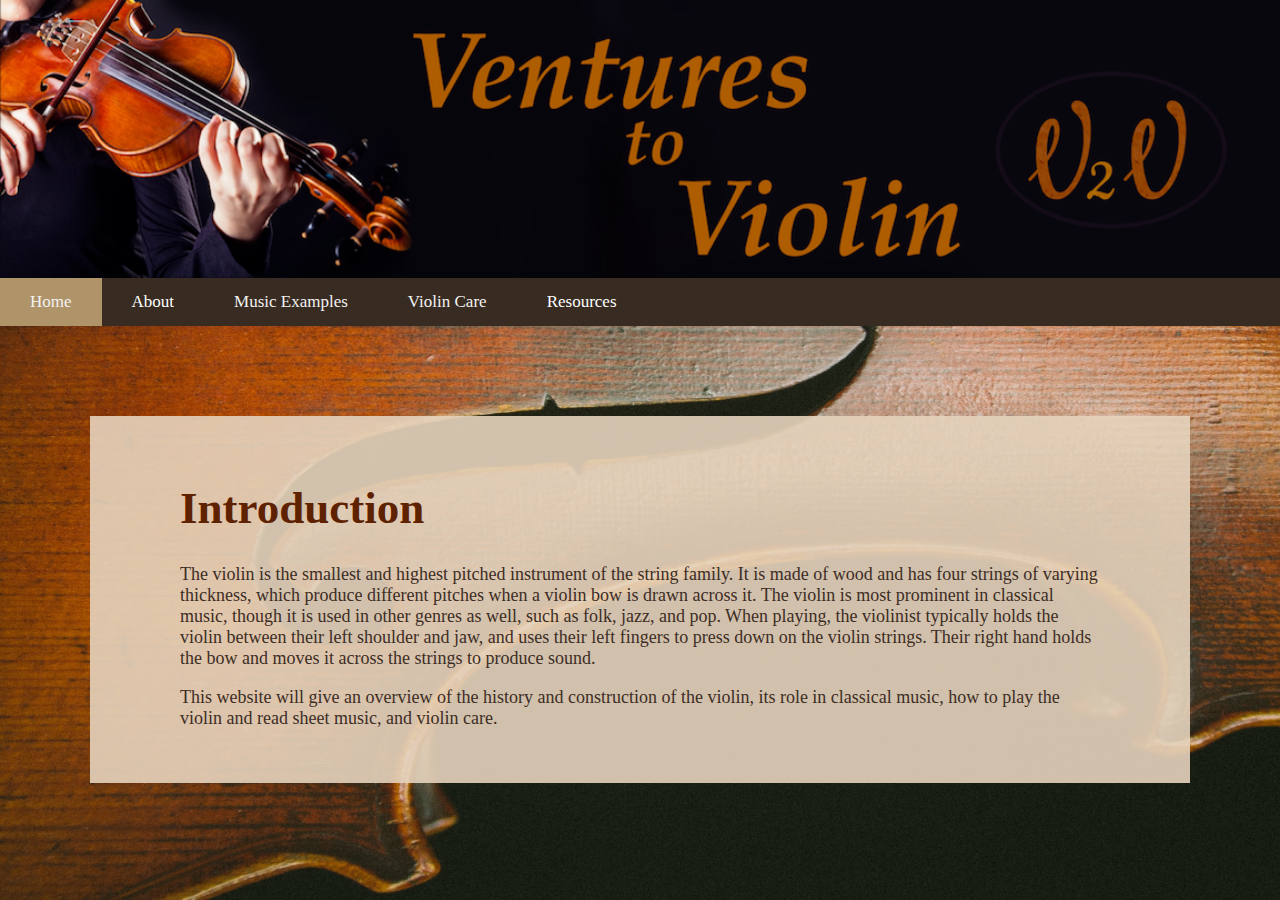
<file: index.html>
<!DOCTYPE html>
<html lang="en">

<head>
    <meta charset="utf-8" />
    <link rel="stylesheet" href="assets/css/no-nav.css">
    <script src="assets/scripts.js"></script>
    <title> Ventures to Violin </title>
</head>


<body>
    <div class="wrapper">

        <header>
            <img src="assets/media/banner.png" alt = "banner">
        </header>


        <div class="topnav" id="myTopnav">
            <a href="index.html" class="active">Home</a>

            <div class="dropdown">
                <button class="dropbtn">About
                    <i class="fa fa-caret-down"></i>
                </button>
                <div class="dropdown-content">
                    <a href="about/history.html">History</a>
                    <a href="about/construction.html">Construction</a>
                    <a href="about/sound.html">Physics and Sound</a>
                </div>
            </div>

            <a href="music-examples.html">Music Examples</a>

            <a href="violin-care.html">Violin Care</a>

            <div class="dropdown">
                <button class="dropbtn">Resources
                    <i class="fa fa-caret-down"></i>
                </button>
                <div class="dropdown-content">
                    <a href="resources/citations.html">Citations</a>
                    <a href="resources/creator.html">Creator</a>
                    <a href="resources/notes.html">Project Notes</a>
                </div>
            </div>


            <a href="javascript:void(0);" style="font-size:15px;" class="icon" onclick="myFunction()">&#9776;</a>
        </div>

        <main>

            <h1> Introduction </h1>

            <p class="overview">
                The violin is the smallest and highest pitched instrument of the string
                family. It is made of wood and has four strings of varying thickness, which
                produce different pitches when a violin bow is drawn across it. The violin is
                most prominent in classical music, though it is used in other genres as well,
                such as folk, jazz, and pop. When playing, the violinist typically holds the
                violin between their left shoulder and jaw, and uses their left fingers to
                press down on the violin strings. Their right hand holds the bow and moves it
                across the strings to produce sound.

            </p>


            <p class="overview">

                This website will give an overview of the history and construction of the
                violin, its role in classical music, how to play the violin and read sheet
                music, and violin care.


            </p>
        </main>
    </div>
</body>

</html>
</file>
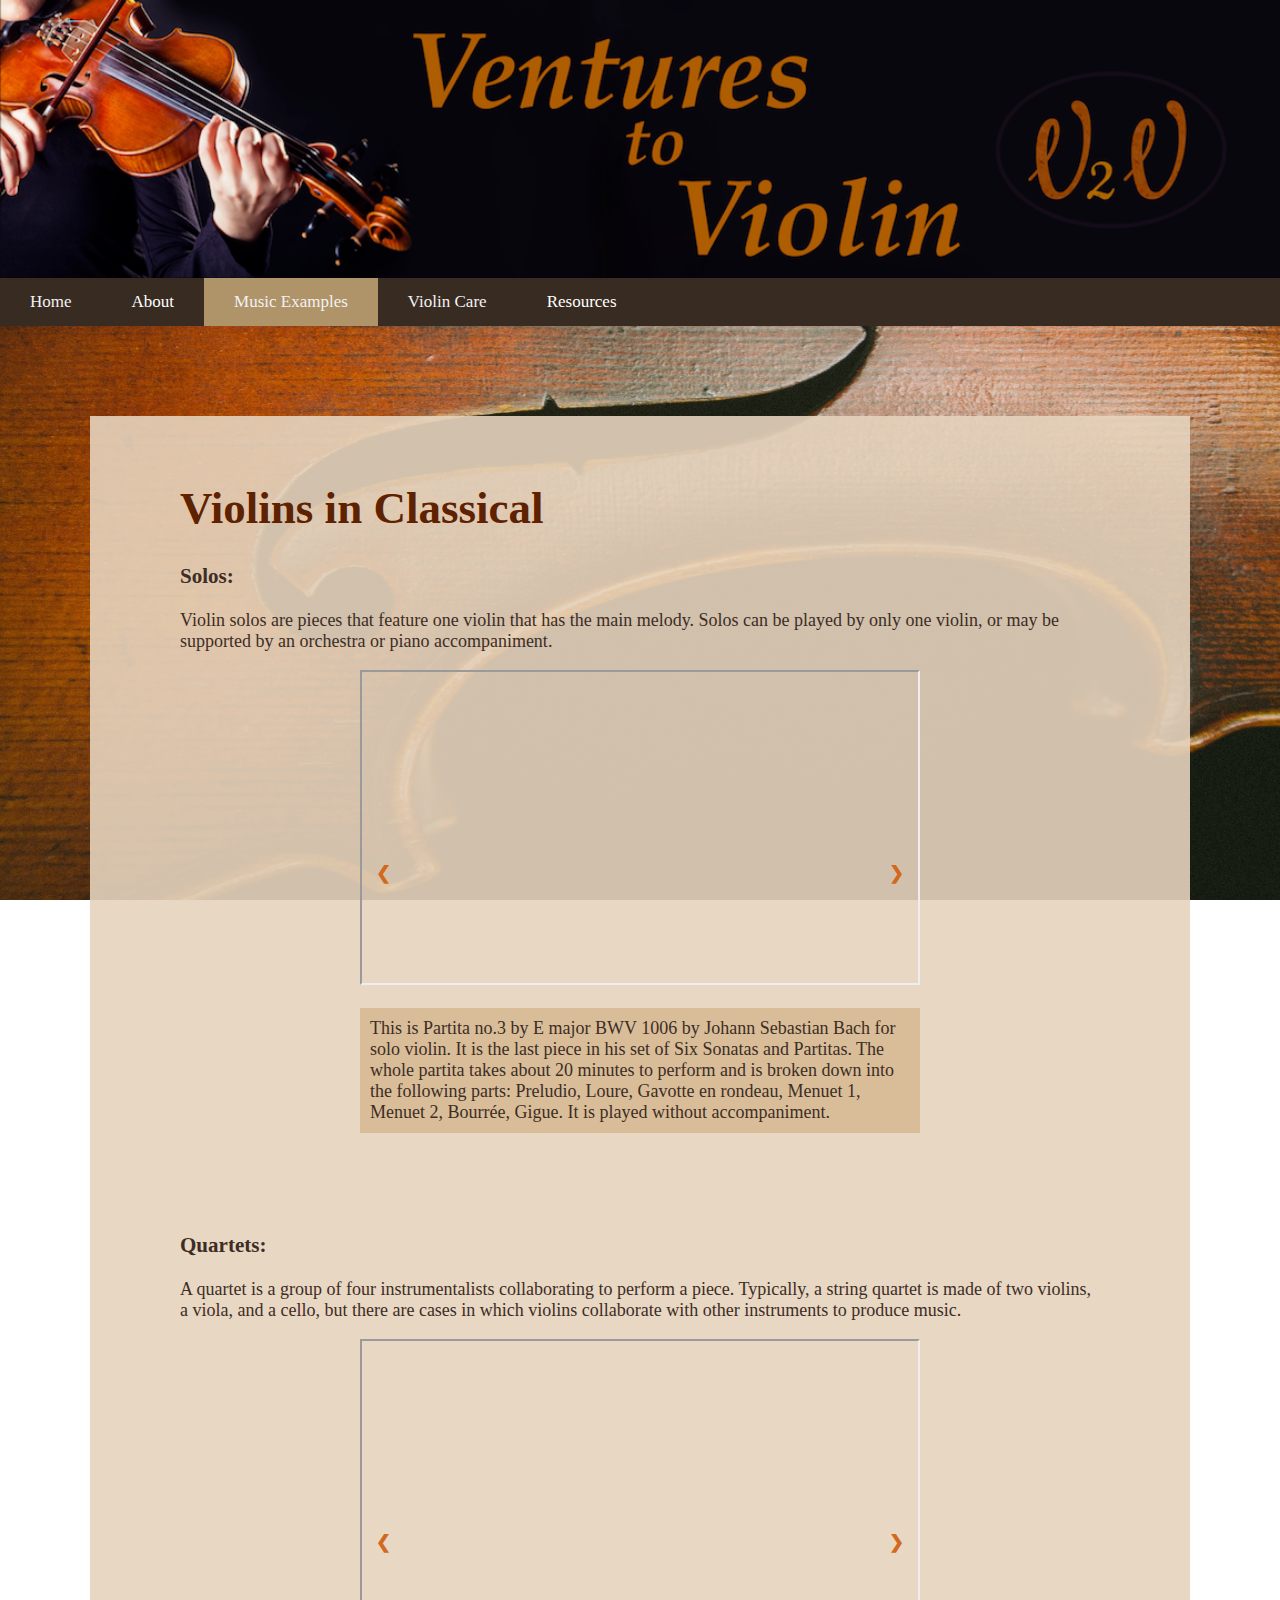
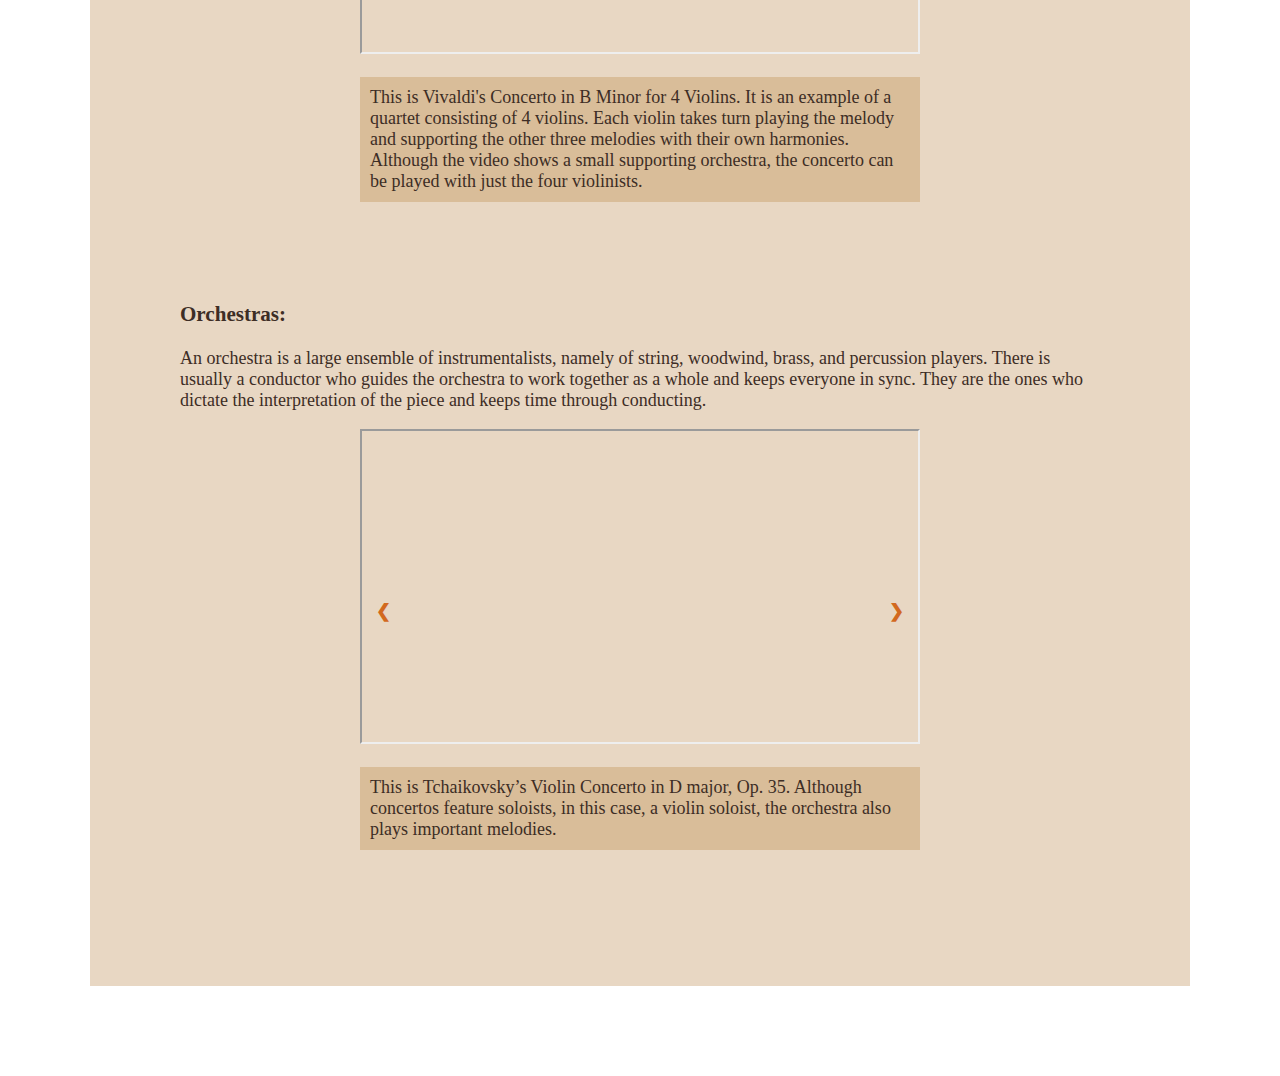
<file: music-examples.html>
<!DOCTYPE html>
<html>

<head>
    <meta name="viewport" content="width=device-width, initial-scale=1">
    <link rel="stylesheet" href="assets/css/no-nav.css">
    <script src="assets/scripts.js"></script>
    <title> Violins in Classical </title>

</head>

<body>

    <div class="wrapper">

        <header>
            <img src="assets/media/banner.png" alt = "banner">
        </header>


        <div class="topnav" id="myTopnav">
            <a href="index.html">Home</a>

            <div class="dropdown">
                <button class="dropbtn">About
                    <i class="fa fa-caret-down"></i>
                </button>
                <div class="dropdown-content">
                    <a href="about/history.html">History</a>
                    <a href="about/construction.html">Construction</a>
                    <a href="about/sound.html">Physics and Sound</a>
                </div>
            </div>

            <a href="music-examples.html" class="active">Music Examples</a>

            <a href="violin-care.html">Violin Care</a>

            <div class="dropdown">
                <button class="dropbtn">Resources
                    <i class="fa fa-caret-down"></i>
                </button>
                <div class="dropdown-content">
                    <a href="resources/citations.html">Citations</a>
                    <a href="resources/creator.html">Creator</a>
                    <a href="resources/notes.html">Project Notes</a>
                </div>
            </div>


            <a href="javascript:void(0);" style="font-size:15px;" class="icon" onclick="myFunction()">&#9776;</a>
        </div>
        <main>
            <h1>Violins in Classical</h1>
           
            <div>
                <h3>Solos:</h3>
                <p>Violin solos are pieces that feature one violin that has the main melody. Solos can be played by only one violin, or may be supported by an orchestra or piano accompaniment. </p>
                <div class="slideshow-container">
                    <div class="mySlides1">
                        
                        <iframe width="560" height="315" src="https://www.youtube.com/embed/kKQ_GyelRsc?start=72" allow="accelerometer; autoplay; encrypted-media; gyroscope; picture-in-picture" allowfullscreen class = "vid"></iframe>
                        
                        <p class="description"> This is Partita no.3 by E major BWV 1006 by Johann Sebastian
                            Bach for solo violin. It is the last piece in his set of Six Sonatas and Partitas. The
                            whole partita takes about 20 minutes to perform and is broken down into the following
                            parts: Preludio, Loure, Gavotte en rondeau, Menuet 1, Menuet 2, Bourrée, Gigue. It is
                            played without accompaniment. </p>
                    </div>

                    <div class="mySlides1">
                        <iframe width="560" height="315" src="https://www.youtube.com/embed/7axMQQJyHco" allow="accelerometer; autoplay; encrypted-media; gyroscope; picture-in-picture" allowfullscreen class = "vid"></iframe>
                        <p class="description"> This is Caprice No. 24, the final caprice of Niccolò
                            Paganini's 24 Caprices. It is a widely known piece for solo violin, as it is very
                            technically challenging. It takes about 5 minutes to perform. It is played without accompaniment. </p>
                    </div>

                    <div class="mySlides1">
                        <iframe width="560" height="315" src="https://www.youtube.com/embed/GTns1NK4OVY"  allow="accelerometer; autoplay; encrypted-media; gyroscope; picture-in-picture" allowfullscreen class = "vid"></iframe>
                        <p class="description"> This is Introduction to Rondo and Capriccioso by Camille
                            Saint-Saëns. It was written for Pablo de Sarasate, a virtuoso violinist friend of
                            Saint-Saëns. The performance time is about 9 minutes, and the soloist can be accompanied
                            by a pianist or an orchestra.
                        </p>
                    </div>

                    <div class="mySlides1">
                        <iframe width="560" height="315" src="https://www.youtube.com/embed/7QtGOWemQhY" allow="accelerometer; autoplay; encrypted-media; gyroscope; picture-in-picture" allowfullscreen class = "vid"></iframe>
                        <p class="description"> This is Meditation from Thais, an interlude from Jules
                            Massenet's opera, Thais. It is a slow and expressive melodic piece that marks a turning
                            point in the opera. This is an extremely popular solo piece, and is typically part of
                            a violinist’s standard repertoire. Since this piece is so lyrical and expressive, it
                            can be interpreted in various ways, so the performance time varies greatly, from a
                            little less than 5 minutes to over 6 minutes. The soloist can be accompanied by a
                            pianist or an orchestra.
                        </p>
                    </div>

                    <a class="prev" onclick="plusSlides(-1, 0)">&#10094;</a>
                    <a class="next" onclick="plusSlides(1, 0)">&#10095;</a>
                </div>
            </div>

            <div>
                <h3>Quartets:</h3>
                <p>A quartet is a group of four instrumentalists collaborating to perform a piece. Typically, a string quartet is made of two violins, a viola, and a cello, but there are cases in which violins collaborate with other instruments to produce music.</p>
                <div class="slideshow-container">
                    <div class="mySlides2">
                        <iframe width="560" height="315" src="https://www.youtube.com/embed/eobdcy_P1Yw"  allow="accelerometer; autoplay; encrypted-media; gyroscope; picture-in-picture" allowfullscreen class = "vid"></iframe>
                        <p class="description"> This is Vivaldi's Concerto in B Minor for 4 Violins. It is an example of a quartet consisting of 4 violins. Each violin takes turn playing the melody and supporting the other three melodies with their own harmonies. Although the video shows a small supporting orchestra, the concerto can be played with just the four violinists.  </p>
                    </div>

                    <div class="mySlides2">
                        <iframe width="560" height="315" src="https://www.youtube.com/embed/HrqgMrwG4i0" allow="accelerometer; autoplay; encrypted-media; gyroscope; picture-in-picture" allowfullscreen class = "vid"></iframe>
                        <p class="description"> This is Dvorak's String Quartet in F major, Op. 96', which is also commonly known as the American' quartet. This quartet is made of two violins, a viola, and a cello. Like the previous quartet, each of the four instrumentalists take turns playing the melody and supporting other melodies. In this case, the violin 1 tends to have much of the melody and the viola often plays the prominent theme, while the violin 2 and cello have more of a support role. </p>

                    </div>

                    <div class="mySlides2">
                        <iframe width="560" height="315" src="https://www.youtube.com/embed/es_3F3TLJS0"  allow="accelerometer; autoplay; encrypted-media; gyroscope; picture-in-picture" allowfullscreen class = "vid"></iframe>
                        <p class="description"> This is Pachebel’s Canon in D. This quartet can be comprised of three violins and a cello, or two violins, a viola, and a cello. The violin 1 starts the melody, and the violin 2 and violin 3/viola come in at different times with the same melody. In this piece, the cello never has the melody, it is a support part that repeats the same eight notes through the entire piece. </p>
                    </div>

                

                    <a class="prev" onclick="plusSlides(-1, 1)">&#10094;</a>
                    <a class="next" onclick="plusSlides(1, 1)">&#10095;</a>
                </div>
            </div>

            <div>
                <h3>Orchestras:</h3>
                <p>An orchestra is a large ensemble of instrumentalists, namely of string, woodwind, brass, and percussion players. There is usually a conductor who guides the orchestra to work together as a whole and keeps everyone in sync. They are the ones who dictate the interpretation of the piece and keeps time through conducting.</p>
                <div class="slideshow-container">
                    <div class="mySlides3">
                        <iframe width="560" height="315" src="https://www.youtube.com/embed/ovFPKu00cCc"  allow="accelerometer; autoplay; encrypted-media; gyroscope; picture-in-picture" allowfullscreen class = "vid"></iframe>
                        <p class="description">This is Tchaikovsky’s Violin Concerto in D major, Op. 35. Although concertos feature soloists, in this case, a violin soloist, the orchestra also plays important melodies. </p>
                    </div>

    

                    <div class="mySlides3">
                        <iframe width="560" height="315" src="https://www.youtube.com/embed/kJ6AaBArhRw"  allow="accelerometer; autoplay; encrypted-media; gyroscope; picture-in-picture" allowfullscreen class = "vid"></iframe>
                        <p class="description"> This is Grieg’s Holberg Suite, Op. 40, was originally written for piano, but was rewritten for a string orchestra. In this case, there is no soloist; all the instrumentalists in the orchestra contribute their own melodies and support.  </p>
                    </div>

                    <a class="prev" onclick="plusSlides(-1, 2)">&#10094;</a>
                    <a class="next" onclick="plusSlides(1, 2)">&#10095;</a>
                </div>
            </div>


           

        </main>

        <script>
            var slideIndex = [1, 1, 1];
            var slideId = ["mySlides1", "mySlides2", "mySlides3"]
            showSlides(1, 0);
            showSlides(1, 1);
            showSlides(1, 2);

            function plusSlides(n, no) {
                showSlides(slideIndex[no] += n, no);
            }

            function showSlides(n, no) {
                var i;
                var x = document.getElementsByClassName(slideId[no]);
                if (n > x.length) {
                    slideIndex[no] = 1
                }
                if (n < 1) {
                    slideIndex[no] = x.length
                }
                for (i = 0; i < x.length; i++) {
                    x[i].style.display = "none";
                }
                x[slideIndex[no] - 1].style.display = "block";
            }

        </script>
    </div>
</body>

</html>
</file>
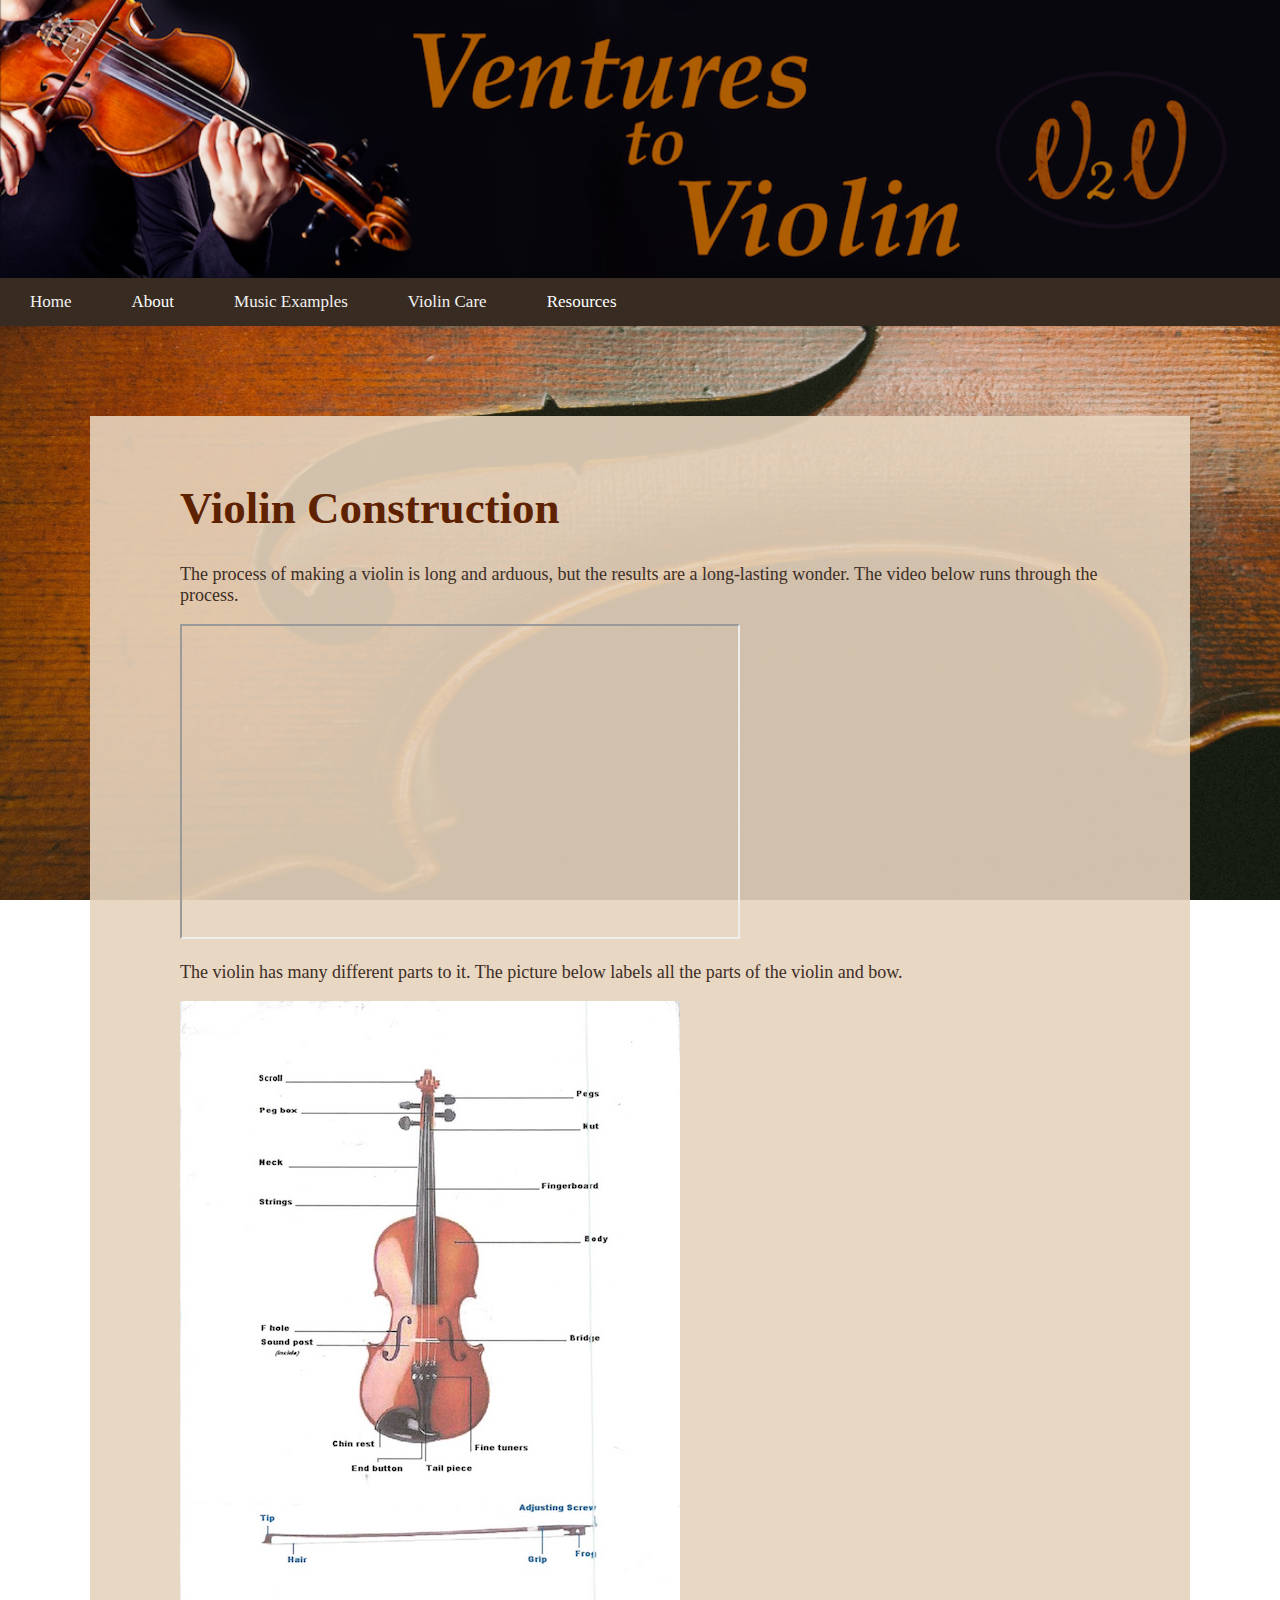
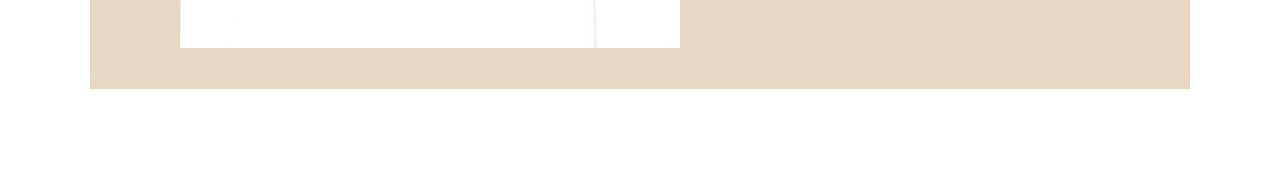
<file: about/construction.html>
<!DOCTYPE html>
<html lang="en">

<head>
    <meta charset="utf-8" />
    <link rel="stylesheet" href="../assets/css/no-nav.css">
    <script src="../assets/scripts.js"></script>
    <title> Violin Construction </title>
</head>


<body>
    <div class="wrapper">

        <header>
            <img src="../assets/media/banner.png" alt="banner">
        </header>


        <div class="topnav" id="myTopnav">
            <a href="../index.html">Home</a>

            <div class="dropdown">
                <button class="dropbtn">About
                    <i class="fa fa-caret-down"></i>
                </button>
                <div class="dropdown-content">
                    <a href="history.html">History</a>
                    <a href="construction.html" class="active">Construction</a>
                    <a href="sound.html">Physics and Sound</a>
                </div>
            </div>

            <a href="../music-examples.html">Music Examples</a>

            <a href="../violin-care.html">Violin Care</a>

            <div class="dropdown">
                <button class="dropbtn">Resources
                    <i class="fa fa-caret-down"></i>
                </button>
                <div class="dropdown-content">
                    <a href="../resources/citations.html">Citations</a>
                    <a href="../resources/creator.html">Creator</a>
                    <a href="../resources/notes.html">Project Notes</a>
                </div>
            </div>


            <a href="javascript:void(0);" style="font-size:15px;" class="icon" onclick="myFunction()">&#9776;</a>
        </div>

        <main>

            <h1> Violin Construction </h1>

            <p class="overview">
                The process of making a violin is long and arduous, but the results are a long-lasting wonder. The video below runs through the process.
            </p>

            <iframe width="560" height="315" src="https://www.youtube.com/embed/L8GuxN5_59c" allow="accelerometer; autoplay; encrypted-media; gyroscope; picture-in-picture" allowfullscreen></iframe>



            <p class="overview">
                The violin has many different parts to it. The picture below labels all the parts of the violin and bow.
            </p>
            
            <img src="../assets/media/parts.jpg" alt="parts">
            
        </main>
    </div>
</body>

</html>
</file>
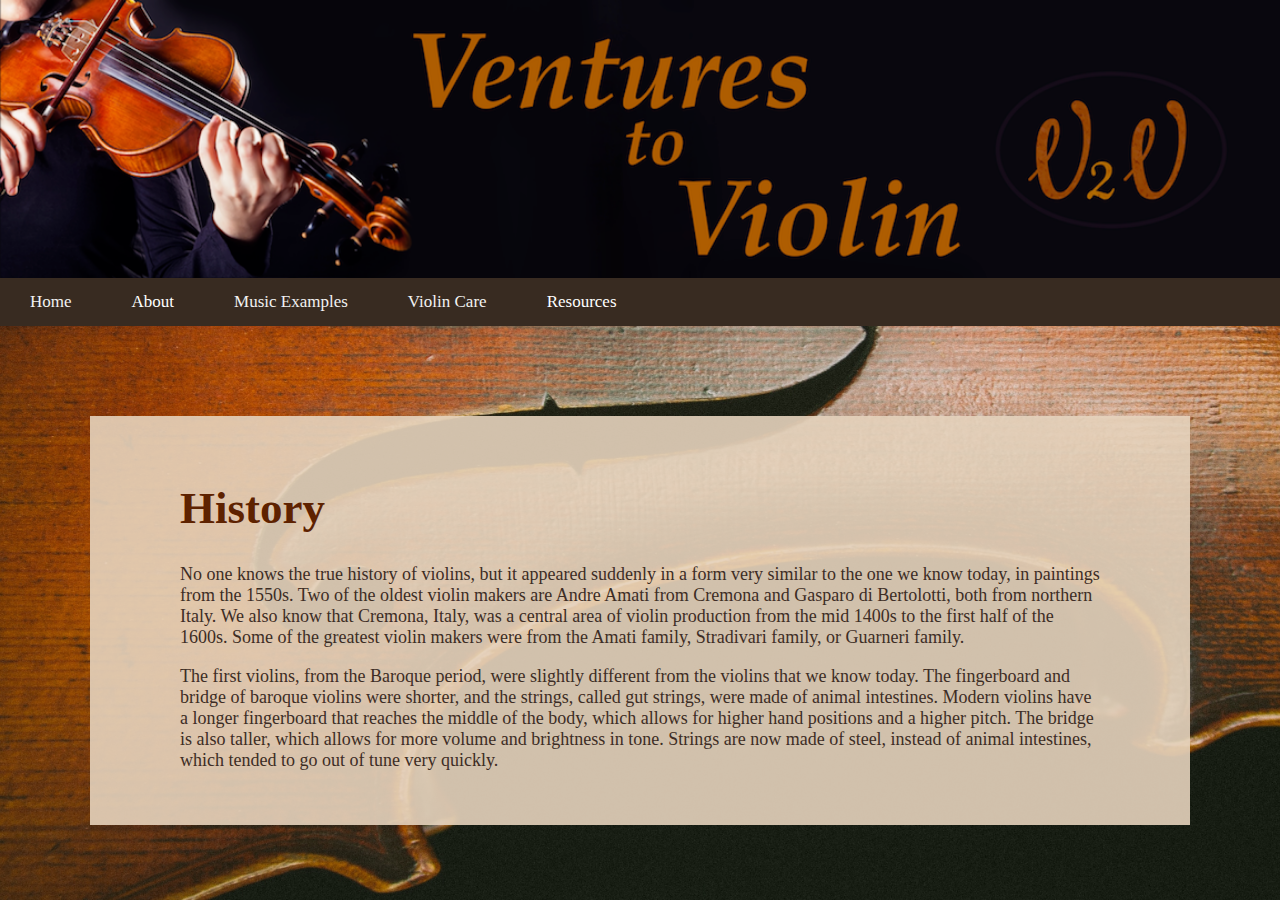
<file: about/history.html>
<!DOCTYPE html>
<html lang="en">

<head>
    <meta charset="utf-8" />
    <link rel="stylesheet" href="../assets/css/no-nav.css">
    <script src="../assets/scripts.js"></script>
    <title> History </title>
</head>


<body>
    <div class="wrapper">

        <header>
            <img src="../assets/media/banner.png" alt = "banner">
        </header>


        <div class="topnav" id="myTopnav">
            <a href="../index.html">Home</a>

            <div class="dropdown">
                <button class="dropbtn">About
                    <i class="fa fa-caret-down"></i>
                </button>
                <div class="dropdown-content">
                    <a href="history.html" class="active">History</a>
                    <a href="construction.html">Construction</a>
                    <a href="sound.html">Physics and Sound</a>
                </div>
            </div>

            <a href="../music-examples.html">Music Examples</a>

            <a href="../violin-care.html">Violin Care</a>

            <div class="dropdown">
                <button class="dropbtn">Resources
                    <i class="fa fa-caret-down"></i>
                </button>
                <div class="dropdown-content">
                    <a href="../resources/citations.html">Citations</a>
                    <a href="../resources/creator.html">Creator</a>
                    <a href="../resources/notes.html">Project Notes</a>
                </div>
            </div>


            <a href="javascript:void(0);" style="font-size:15px;" class="icon" onclick="myFunction()">&#9776;</a>
        </div>

        <main>

            <h1> History </h1>

            <p class="overview">
                No one knows the true history of violins, but it appeared suddenly in a form very similar to the one we know today, in paintings from the 1550s. Two of the oldest violin makers are Andre Amati from Cremona and Gasparo di Bertolotti, both from northern Italy. We also know that Cremona, Italy, was a central area of violin production from the mid 1400s to the first half of the 1600s. Some of the greatest violin makers were from the Amati family, Stradivari family, or Guarneri family.

            </p>


            <p class="overview">

                The first violins, from the Baroque period, were slightly different from the violins that we know today. The fingerboard and bridge of baroque violins were shorter, and the strings, called gut strings, were made of animal intestines. Modern violins have a longer fingerboard that reaches the middle of the body, which allows for higher hand positions and a higher pitch. The bridge is also taller, which allows for more volume and brightness in tone. Strings are now made of steel, instead of animal intestines, which tended to go out of tune very quickly.


            </p>
        </main>
    </div>
</body>

</html>
</file>
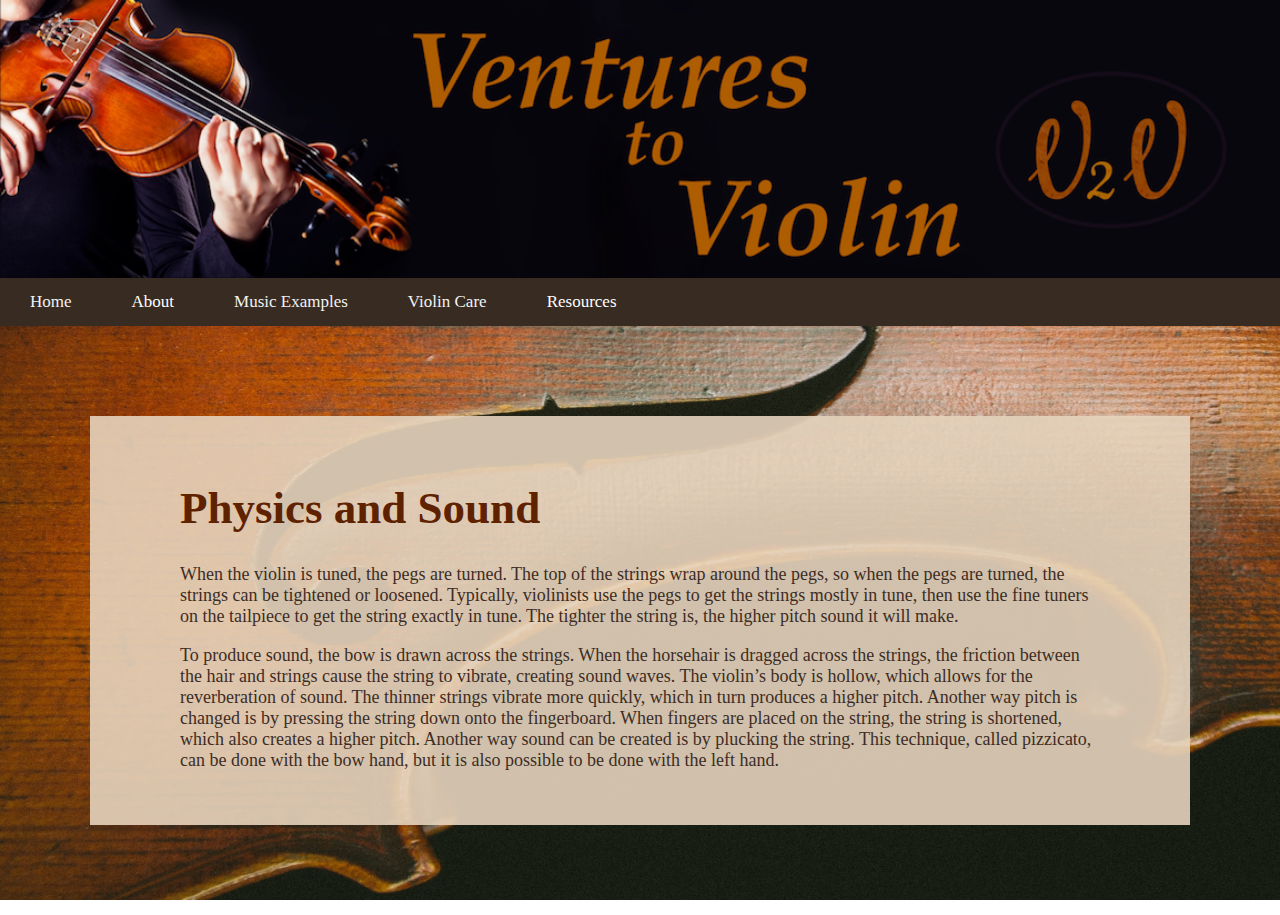
<file: about/sound.html>
<!DOCTYPE html>
<html lang="en">

<head>
    <meta charset="utf-8" />
    <link rel="stylesheet" href="../assets/css/no-nav.css">
    <script src="../assets/scripts.js"></script>
    <title> Physics and Sound </title>
</head>


<body>
    <div class="wrapper">

        <header>
            <img src="../assets/media/banner.png" alt="banner">
        </header>


        <div class="topnav" id="myTopnav">
            <a href="../index.html">Home</a>

            <div class="dropdown">
                <button class="dropbtn">About
                    <i class="fa fa-caret-down"></i>
                </button>
                <div class="dropdown-content">
                    <a href="history.html">History</a>
                    <a href="construction.html">Construction</a>
                    <a href="sound.html" class="active">Physics and Sound</a>
                </div>
            </div>

            <a href="../music-examples.html">Music Examples</a>

            <a href="../violin-care.html">Violin Care</a>

            <div class="dropdown">
                <button class="dropbtn">Resources
                    <i class="fa fa-caret-down"></i>
                </button>
                <div class="dropdown-content">
                    <a href="../resources/citations.html">Citations</a>
                    <a href="../resources/creator.html">Creator</a>
                    <a href="../resources/notes.html">Project Notes</a>
                </div>
            </div>


            <a href="javascript:void(0);" style="font-size:15px;" class="icon" onclick="myFunction()">&#9776;</a>
        </div>

        <main>

            <h1> Physics and Sound </h1>

            <p class="overview">
                When the violin is tuned, the pegs are turned. The top of the strings wrap around the pegs, so when the pegs are turned, the strings can be tightened or loosened. Typically, violinists use the pegs to get the strings mostly in tune, then use the fine tuners on the tailpiece to get the string exactly in tune. The tighter the string is, the higher pitch sound it will make.

            </p>


            <p class="overview">
                To produce sound, the bow is drawn across the strings. When the horsehair is dragged across the strings, the friction between the hair and strings cause the string to vibrate, creating sound waves. The violin’s body is hollow, which allows for the reverberation of sound. The thinner strings vibrate more quickly, which in turn produces a higher pitch. Another way pitch is changed is by pressing the string down onto the fingerboard. When fingers are placed on the string, the string is shortened, which also creates a higher pitch. Another way sound can be created is by plucking the string. This technique, called pizzicato, can be done with the bow hand, but it is also possible to be done with the left hand.


            </p>
        </main>
    </div>
</body>

</html>
</file>
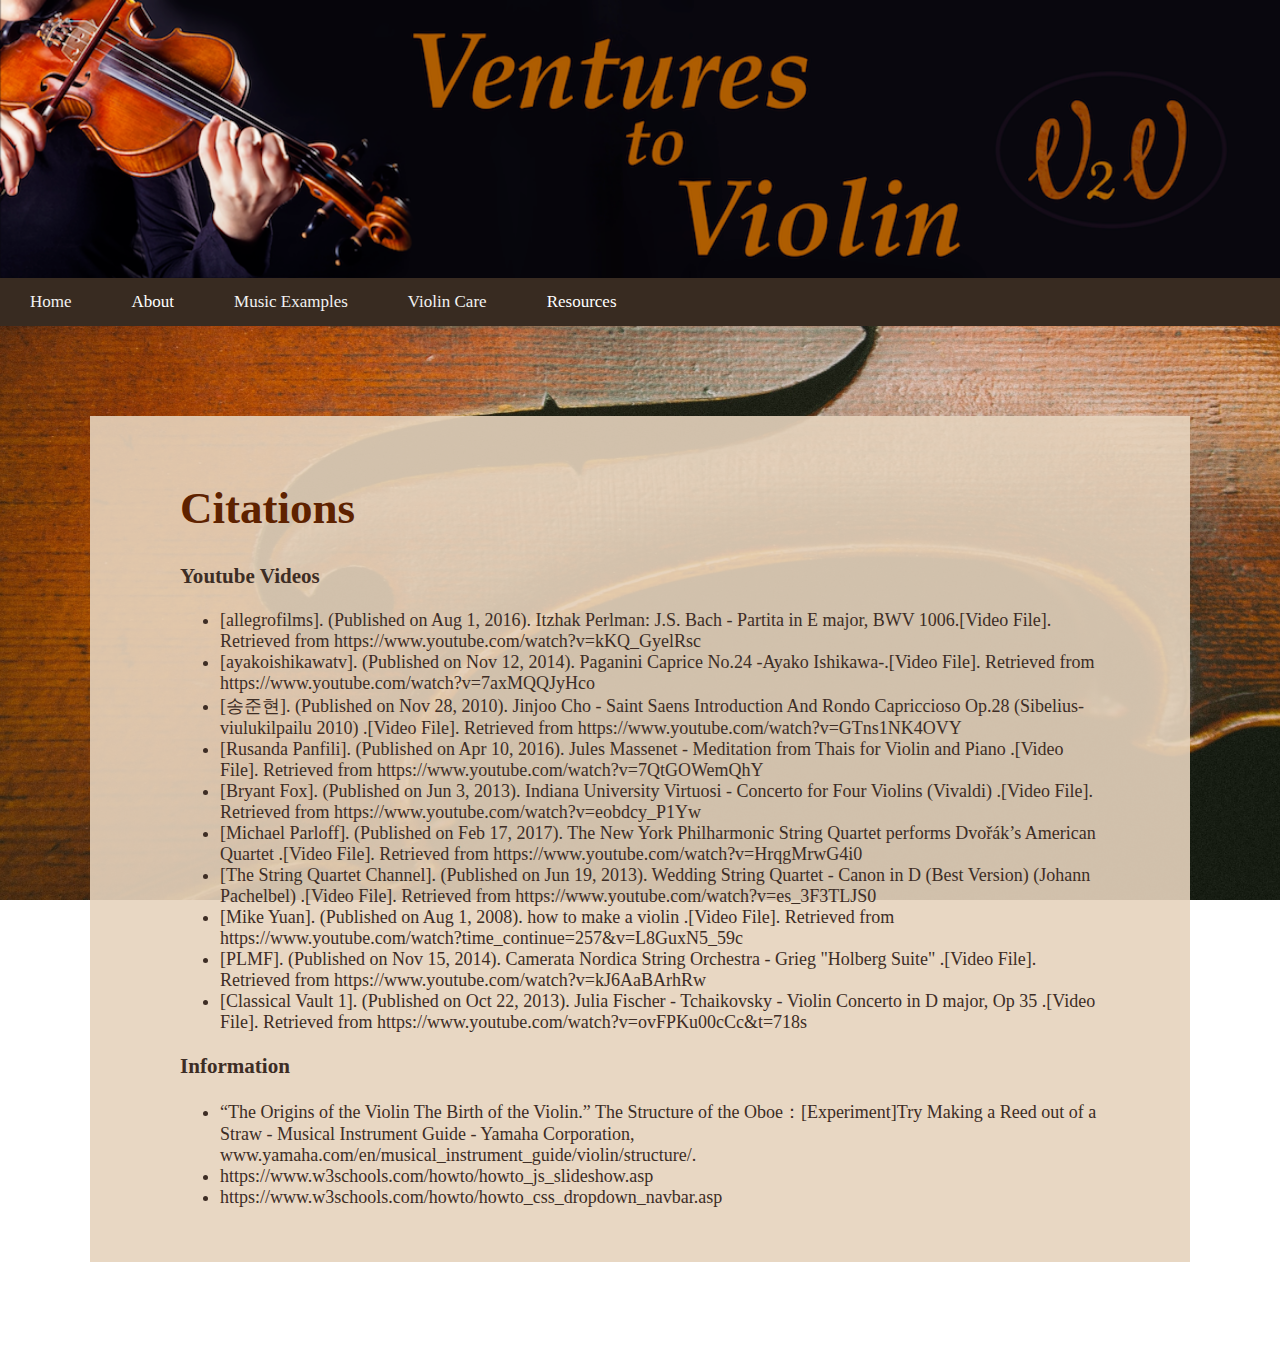
<file: resources/citations.html>
<!DOCTYPE html>
<html lang="en">

<head>
    <meta charset="utf-8" />
    <link rel="stylesheet" href="../assets/css/no-nav.css">
    <script src="../assets/scripts.js"></script>
    <title> Citations </title>
</head>


<body>
    <div class="wrapper">

        <header>
            <img src="../assets/media/banner.png" alt="banner">
        </header>


        <div class="topnav" id="myTopnav">
            <a href="../index.html">Home</a>

            <div class="dropdown">
                <button class="dropbtn">About
                    <i class="fa fa-caret-down"></i>
                </button>
                <div class="dropdown-content">
                    <a href="../about/history.html">History</a>
                    <a href="../about/construction.html">Construction</a>
                    <a href="../about/sound.html">Physics and Sound</a>
                </div>
            </div>

            <a href="../music-examples.html">Music Examples</a>

            <a href="../violin-care.html">Violin Care</a>

            <div class="dropdown">
                <button class="dropbtn">Resources
                    <i class="fa fa-caret-down"></i>
                </button>
                <div class="dropdown-content">
                    <a href="citations.html" class="active">Citations</a>
                    <a href="creator.html">Creator</a>
                    <a href="notes.html">Project Notes</a>
                </div>
            </div>


            <a href="javascript:void(0);" style="font-size:15px;" class="icon" onclick="myFunction()">&#9776;</a>
        </div>

        <main>

            <h1> Citations </h1>

            <h3> Youtube Videos</h3>
            <ul>
                <li>[allegrofilms]. (Published on Aug 1, 2016). Itzhak Perlman: J.S. Bach - Partita in E major, BWV 1006.[Video File]. Retrieved from https://www.youtube.com/watch?v=kKQ_GyelRsc
                </li>

                <li>[ayakoishikawatv]. (Published on Nov 12, 2014). Paganini Caprice No.24 -Ayako Ishikawa-.[Video File]. Retrieved from https://www.youtube.com/watch?v=7axMQQJyHco </li>

                <li>[송준현]. (Published on Nov 28, 2010). Jinjoo Cho - Saint Saens Introduction And Rondo Capriccioso Op.28 (Sibelius-viulukilpailu 2010)
                    .[Video File]. Retrieved from https://www.youtube.com/watch?v=GTns1NK4OVY
                </li>

                <li> [Rusanda Panfili]. (Published on Apr 10, 2016). Jules Massenet - Meditation from Thais for Violin and Piano
                    .[Video File]. Retrieved from https://www.youtube.com/watch?v=7QtGOWemQhY </li>

                <li>[Bryant Fox]. (Published on Jun 3, 2013). Indiana University Virtuosi - Concerto for Four Violins (Vivaldi)
                    .[Video File]. Retrieved from https://www.youtube.com/watch?v=eobdcy_P1Yw </li>

                <li>[Michael Parloff]. (Published on Feb 17, 2017). The New York Philharmonic String Quartet performs Dvořák’s American Quartet
                    .[Video File]. Retrieved from https://www.youtube.com/watch?v=HrqgMrwG4i0 </li>

                <li> [The String Quartet Channel]. (Published on Jun 19, 2013). Wedding String Quartet - Canon in D (Best Version) (Johann Pachelbel)
                    .[Video File]. Retrieved from https://www.youtube.com/watch?v=es_3F3TLJS0 </li>

                <li> [Mike Yuan]. (Published on Aug 1, 2008). how to make a violin
.[Video File]. Retrieved from https://www.youtube.com/watch?time_continue=257&v=L8GuxN5_59c</li>

                <li> [PLMF]. (Published on Nov 15, 2014). Camerata Nordica String Orchestra - Grieg "Holberg Suite"


.[Video File]. Retrieved from https://www.youtube.com/watch?v=kJ6AaBArhRw </li>

                <li>[Classical Vault 1]. (Published on Oct 22, 2013). Julia Fischer - Tchaikovsky - Violin Concerto in D major, Op 35


.[Video File]. Retrieved from https://www.youtube.com/watch?v=ovFPKu00cCc&t=718s </li>

            


            </ul>

            <h3>Information</h3>
            <ul>
                <li> “The Origins of the Violin The Birth of the Violin.” The Structure of the Oboe：[Experiment]Try Making a Reed out of a Straw - Musical Instrument Guide - Yamaha Corporation, www.yamaha.com/en/musical_instrument_guide/violin/structure/.</li>

                <li>https://www.w3schools.com/howto/howto_js_slideshow.asp </li>

                <li> https://www.w3schools.com/howto/howto_css_dropdown_navbar.asp</li>

               


            </ul>



        </main>
    </div>
</body>

</html>
</file>
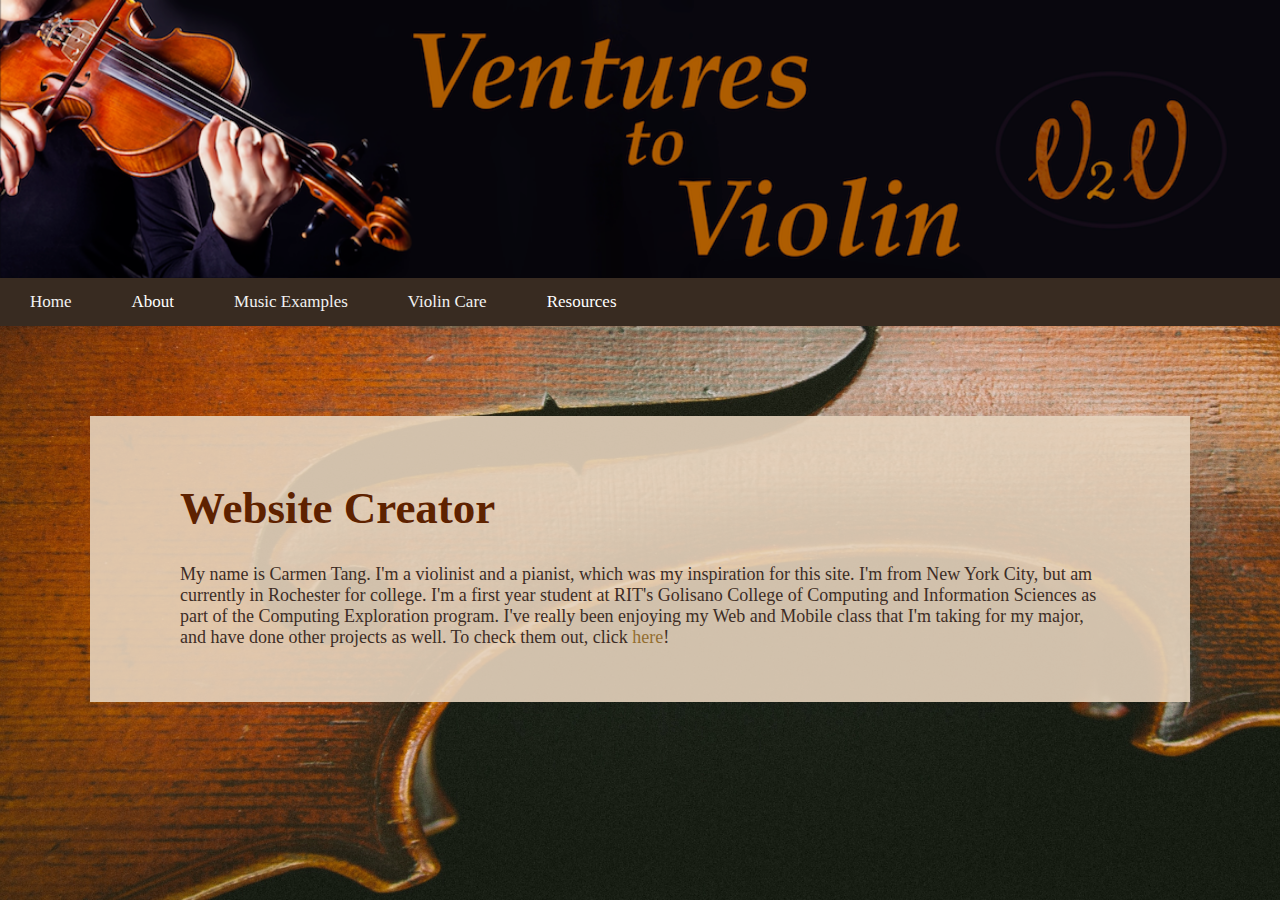
<file: resources/creator.html>
<!DOCTYPE html>
<html lang="en">

<head>
    <meta charset="utf-8" />
    <link rel="stylesheet" href="../assets/css/no-nav.css">
    <script src="../assets/scripts.js"></script>
    <title> Website Creator </title>
</head>


<body>
    <div class="wrapper">

        <header>
            <img src="../assets/media/banner.png" alt = "banner">
        </header>


        <div class="topnav" id="myTopnav">
            <a href="../index.html">Home</a>

            <div class="dropdown">
                <button class="dropbtn">About
                    <i class="fa fa-caret-down"></i>
                </button>
                <div class="dropdown-content">
                    <a href="../about/history.html">History</a>
                    <a href="../about/construction.html">Construction</a>
                    <a href="../about/sound.html">Physics and Sound</a>
                </div>
            </div>

            <a href="../music-examples.html">Music Examples</a>

            <a href="../violin-care.html">Violin Care</a>

            <div class="dropdown">
                <button class="dropbtn">Resources
                    <i class="fa fa-caret-down"></i>
                </button>
                <div class="dropdown-content">
                    <a href="citations.html">Citations</a>
                    <a href="creator.html" class="active">Creator</a>
                    <a href="notes.html">Project Notes</a>
                </div>
            </div>


            <a href="javascript:void(0);" style="font-size:15px;" class="icon" onclick="myFunction()">&#9776;</a>
        </div>

        <main>

            <h1> Website Creator </h1>

            <p class="overview">
                My name is Carmen Tang. I'm a violinist and a pianist, which was my inspiration for this site. I'm from New York City, but am currently in Rochester for college. I'm a first year student at RIT's Golisano College of Computing and Information Sciences as part of the Computing Exploration program. I've really been enjoying my Web and Mobile class that I'm taking for my major, and have done other projects as well. To check them out, click <a href="../../index.html">here</a>!

            </p>


           
        </main>
    </div>
</body>

</html>
</file>
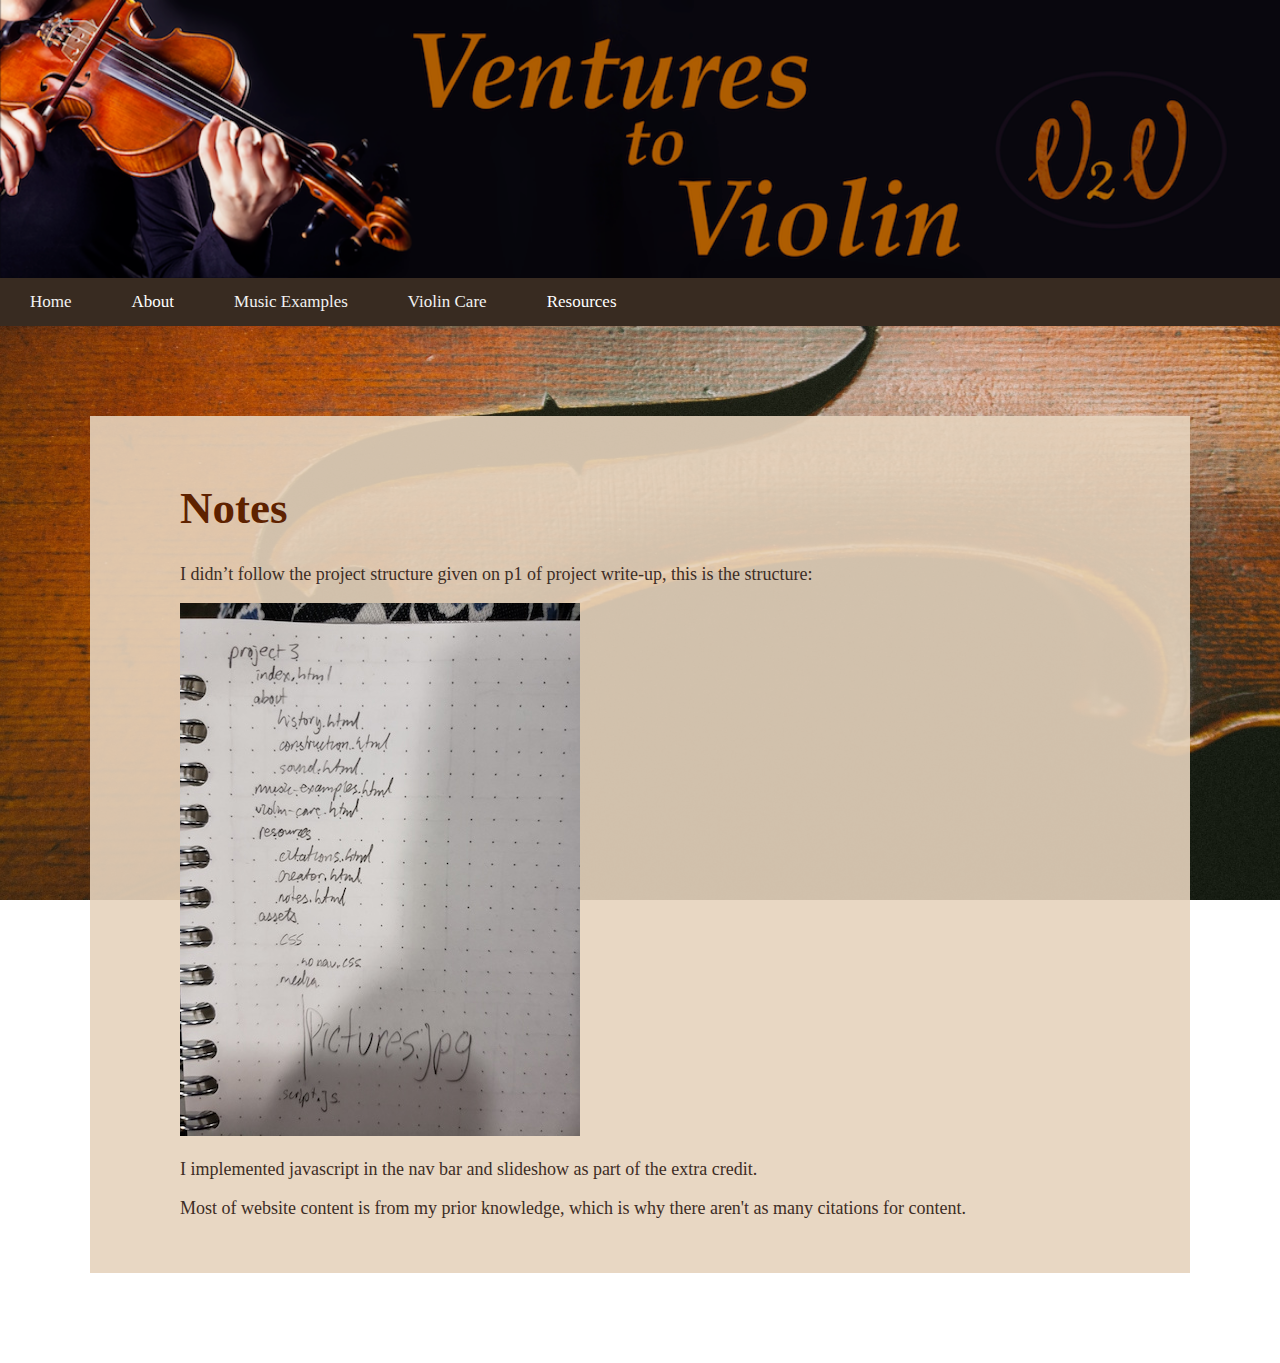
<file: resources/notes.html>
<!DOCTYPE html>
<html lang="en">

<head>
    <meta charset="utf-8" />
    <link rel="stylesheet" href="../assets/css/no-nav.css">
    <script src="../assets/scripts.js"></script>
    <title> Notes </title>
</head>


<body>
    <div class="wrapper">

        <header>
            <img src="../assets/media/banner.png" alt = "banner">
        </header>


        <div class="topnav" id="myTopnav">
            <a href="../index.html">Home</a>

            <div class="dropdown">
                <button class="dropbtn">About
                    <i class="fa fa-caret-down"></i>
                </button>
                <div class="dropdown-content">
                    <a href="../about/history.html">History</a>
                    <a href="../about/construction.html">Construction</a>
                    <a href="../about/sound.html">Physics and Sound</a>
                </div>
            </div>

            <a href="../music-examples.html">Music Examples</a>

            <a href="../violin-care.html">Violin Care</a>

            <div class="dropdown">
                <button class="dropbtn">Resources
                    <i class="fa fa-caret-down"></i>
                </button>
                <div class="dropdown-content">
                    <a href="citations.html">Citations</a>
                    <a href="creator.html">Creator</a>
                    <a href="notes.html" class="active">Project Notes</a>
                </div>
            </div>


            <a href="javascript:void(0);" style="font-size:15px;" class="icon" onclick="myFunction()">&#9776;</a>
        </div>

        <main>

            <h1> Notes </h1>

            <p class="overview">
                I didn’t follow the project structure given on p1 of project write-up, this is the structure:

            </p>
            
            <img src="../assets/media/notes.jpg" alt="notes">


            <p class="overview">
I  implemented javascript in the nav bar and slideshow as part of the extra credit.


            </p>
            
            <p class="overview">Most of website content is from my prior knowledge, which is why there aren't as many citations for content.

            </p>
        </main>
    </div>
</body>

</html>
</file>
<file: assets/css/no-nav.css>
body {
    font-family: Palatino;
    font-size: 18px;
    color: #3d2d25;

    margin: auto;
    background: url(../../assets/media/violin.jpg) no-repeat center center fixed;
    -webkit-background-size: cover;
    -moz-background-size: cover;
    -o-background-size: cover;
    background-size: cover;
}

.wrapper {
    display: grid;
    grid-template-columns: 1fr 1fr;
}


header {


    grid-column: 1 / 5;
    grid-row: 1/2;
    position: sticky;
}

header img {
    width: 100%;
    height: auto;
    vertical-align: top;

}

main {
    margin: 5em;
    padding-left: 5em;
    padding-right: 5em;
    padding-top: 2em;
    padding-bottom: 2em;
    background-color: rgba(229, 211, 188, .9);

    grid-column: 1/5;
    grid-row: 3/4;

}

.overview {
    grid-column: 3/4;
    grid-row: 3/4;
}


/* Headers */
h1 {
    font-weight: bold;
    font-size: 2.5em;
    color: #5e2200;
    text-align: left;
}

/*** LINKS ***/
/* unvisited link */
a:link {
    color: #936E30;
    text-decoration: none;
}

/* visited link */
a:visited {
    color: #A3FEB5;
}

/* mouse over link */
a:hover {
    color: #A3C2FE;
}

/* selected link */
a:active {
    color: #39022E;
}





/* Nav Class */
.topnav {
    background-color: #382b21;
    grid-column: 1/5;
    grid-row: 2/3;
    position: sticky;
}

.topnav a {
    float: left;
    display: block;
    color: #f2f2f2;
    text-align: center;
    padding: 14px 30px;
    text-decoration: none;
    font-size: 17px;
}

.active {
    background-color: #af9369;
    color: white;
}


.topnav .icon {
    display: none;
}

.dropdown {
    float: left;
    overflow: hidden;
}

.dropdown .dropbtn {
    font-size: 17px;
    border: none;
    outline: none;
    color: white;
    padding: 14px 30px;
    background-color: inherit;
    font-family: inherit;
    margin: 0;
}

.dropdown-content {
    display: none;
    position: absolute;
    background-color: #f9f9f9;
    min-width: 160px;
    box-shadow: 0px 8px 16px 0px rgba(0, 0, 0, 0.2);
    z-index: 1;
}

.dropdown-content a {
    float: none;
    color: black;
    padding: 12px 16px;
    text-decoration: none;
    display: block;
    text-align: left;
}

.topnav a:hover,
.dropdown:hover .dropbtn {
    background-color: #eabe7c;
    color: white;
}

.dropdown-content a:hover {
    background-color: #ddd;
    color: black;
}

.dropdown:hover .dropdown-content {
    display: block;
}




* {
    box-sizing: border-box
}

.mySlides1 .mySlides2 .mySlides3 {
    display: none;
    position: relative;
    height: 0;
    padding-bottom: 56.25%;
    overflow: hidden;
}



/* Slideshow container */
.slideshow-container {
    max-width: 560px;
    position: relative;
    margin: auto;
    margin-bottom: 100px;
}

/* Next & previous buttons */
.prev,
.next {
    cursor: pointer;
    position: absolute;
    top: 50%;
    width: auto;
    padding: 16px;
    margin-top: -55px;
    color: chocolate;
    font-weight: bold;
    font-size: 18px;
    transition: 0.6s ease;
    border-radius: 0 3px 3px 0;
    user-select: none;
}

/* Position the "next button" to the right */
.next {
    right: 0;
    border-radius: 3px 0 0 3px;
}

/* On hover, add a grey background color */
.prev:hover,
.next:hover {
    background-color: #f1f1f1;
    color: black;
}




.container {
    position: relative;
    width: auto;
    padding-bottom: 3em;
}

.image {
    display: block;
    width: 100%;
    height: 100%;
}

.overlay {
    position: absolute;
    top: 0;
    bottom: 0;
    left: 0;
    right: 0;
    height: 100%;
    width: 100%;
    opacity: 0;
    transition: .5s ease;
    overflow: scroll;
    background-color: #000000;
}

.container:hover .overlay {
    opacity: .65;
}

.text {
    width: 100%;
    height: 80%;
    margin: 1em;
    margin-right: 1em;
    padding-right: 3em;
    color: white;
    font-size: 20px;
    overflow: scroll;
}

.description {
    background-color: rgba(173, 113, 26, 0.25);
    text-align: left;
    /*padding-bottom: 100px;*/
    /*padding-top: 10px;*/
    padding: 10px;
}

@media (max-width: 800px) {
    body {
        font-family: Arial;
    }

    main {
        margin: 3em;
        padding-left: 3em;
        padding-right: 1em;
        padding-top: 1em;
        padding-bottom: 1em;
        background-color: rgba(229, 211, 188, .9);

        grid-column: 1/5;
        grid-row: 3/4;
    }
    
    .vid {
        width: 100%;
        height: 100%;
        position: absolute;
        top: 0;
        left: 0;
    }
    
    .image {width: 80%;
    height: 80%;}
    
    .overlay {height: 80%;}
}

@media (max-width: 500px) {
    body {
        font-family: Courier;
    }

    main {
        margin: 1em;
        padding-left: 1em;
        padding-right: .5em;
        padding-top: .5em;
        padding-bottom: .5em;
        background-color: rgba(229, 211, 188, .9);

        grid-column: 1/5;
        grid-row: 3/4;

    }

    .vid {
        width: 100%;
        height: 100%;
        position: absolute;
        top: 0;
        left: 0;
    }
  
}
</file>
